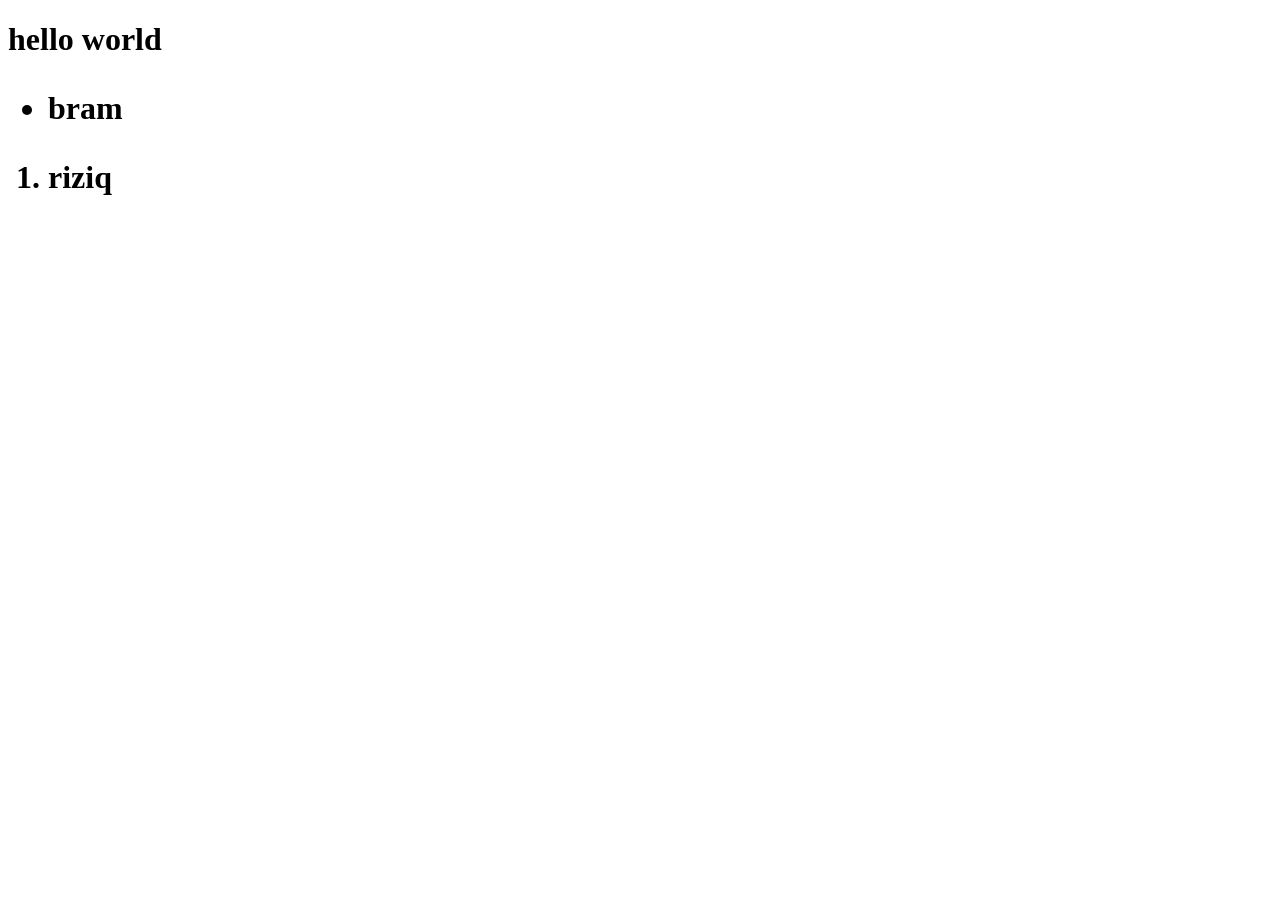
<file: index.html>
<!DOCTYPE html>

<html>
<head>
    <title>Pertemuan 1</title>
</head>
<body>
    <h1>
        hello world
        
        <ul>
            <li>
                bram
            </li>
        </ul>

          <ol>
            <li>
                riziq
            </li>
        </ol>
    </h1>
</body>
</html>
</file>
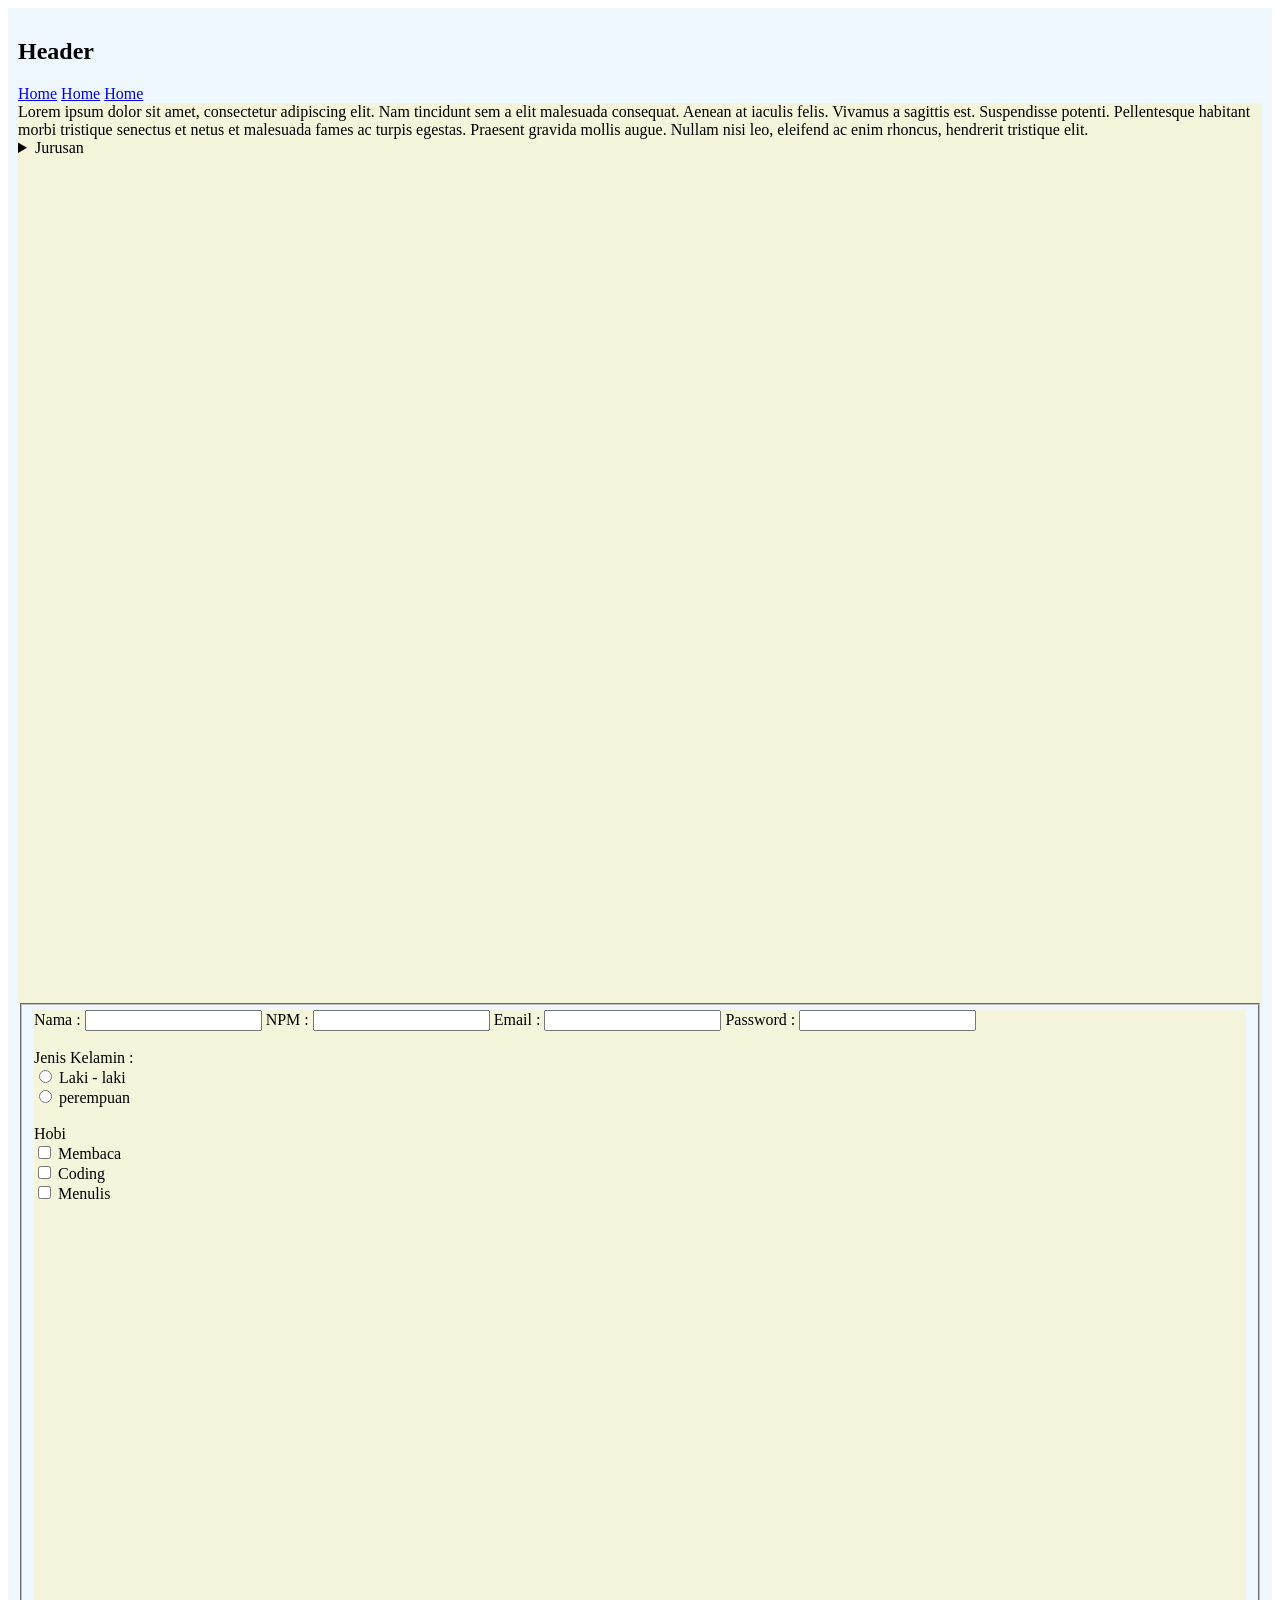
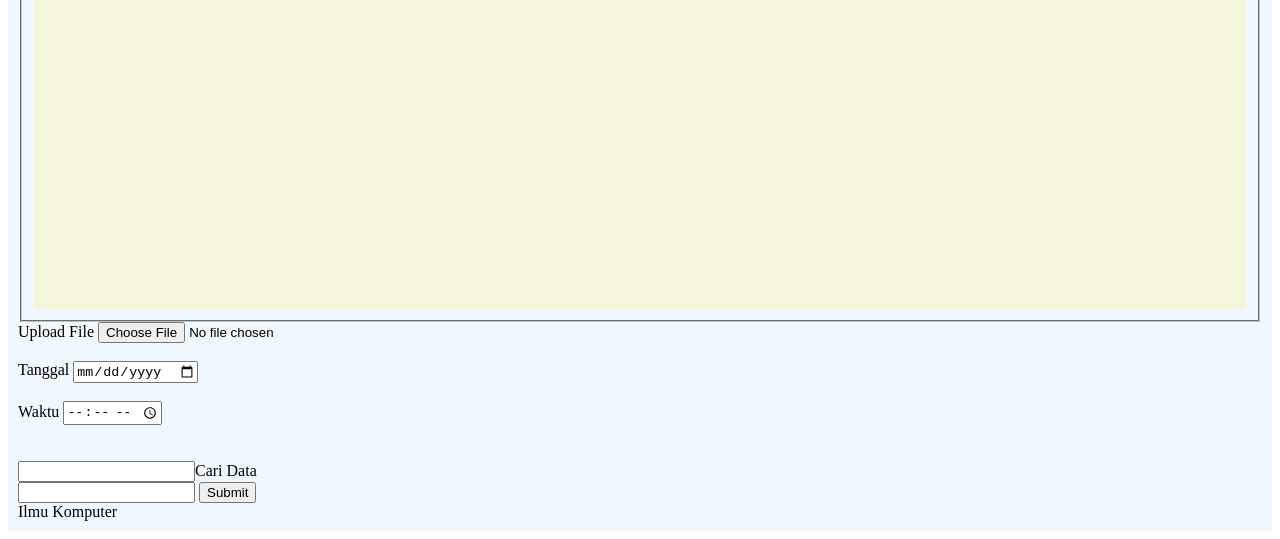
<file: pert3web.html>
<!DOCTYPE html>
<html lang="en">
<head>
    <meta charset="UTF-8">
    <meta http-equiv="X-UA-Compatible" content="IE=edge">
    <meta name="viewport" content="width=device-width, initial-scale=1.0">
    <title>Document</title>
</head>
<body>

    <header style="background-color: aliceblue; padding:10px;">
        <h2>Header</h2>
        <nav>
            <a href="../Naura-Azura-Grahyta_2417051005/PERTEMUAN-2/prak2.html"></a>

            <a href="#section-1">Home</a>
            <a href="#section-2">Home</a>
            <a href="#">Home</a>
        </nav>

        <section id="section-1" style="background-color: beige; height:100vh">
            <article>
                Lorem ipsum dolor sit amet, consectetur adipiscing elit. Nam tincidunt sem a elit malesuada consequat. Aenean at iaculis felis. Vivamus a sagittis est. Suspendisse potenti. Pellentesque habitant morbi tristique senectus et netus et malesuada fames ac turpis egestas. Praesent gravida mollis augue. Nullam nisi leo, eleifend ac enim rhoncus, hendrerit tristique elit.
            </article>

            <aside>
                <details>
                    <summary>Jurusan</summary>
                    <ul>
                        <li>Ilmu Komputer</li>
                        <li>Teknik Informatika</li>
                        <li>Siste Informasi</li>
                    </ul>
                </details>
            </aside>
        </section>

        <form action="#" method="get" target="_blank">
            <fieldset>

        <section id="section-2" style="background-color: beige; height:100vh;">
            <label for="username">Nama :</label>
            <input type="text" id="username" name="username">

            <label for="npm">NPM :</label>
            <input type="number" name="npm" id="npm">

            <label for="email">Email :</label>
            <input type="email" id="email" name="email">

            <label for="password">Password :</label>
            <input type="password" id="password" name="password">
            <br><br>

            <label for="jk">Jenis Kelamin :</label>
            <br>
            <input type="radio" name="jk" id="lk">
            <label for="lk">Laki - laki</label>
            <br>

            <input type="radio" name="jk" id="lk">
            <label for="pr">perempuan</label>
            <br><br>
        </form>

           

<label for="">Hobi</label><br>
<input type="checkbox" id="hobi1" name="hobi[]" value="Membaca">
<label for="hobi1">Membaca</label><br>

<input type="checkbox" id="hobi2" name="hobi[]" value="Coding">
<label for="hobi1">Coding</label><br>

<input type="checkbox" id="hobi3" name="hobi[]" value="Menulis">
<label for="hobi1">Menulis</label><br><br>
</fieldset>

<label for="upload">Upload File</label>
<input type="file" name="upload" id="upload"><br><br>

<label for="tanggal">Tanggal</label>
<input type="date" name="tanggal" id="tanggal"><br><br>

<label for="waktu">Waktu</label>
<input type="time" name="waktu" id="waktu"><br><br>

<input type="hidden" name="role" value="Mahasiswa">
<input type="hidden" name="jurusan" value="Ilmu Komputer"><br>

<input for="search">Cari Data</label><br>
<input for="search" id="search" name="search">


        <button>Submit</button>
        </section>

        <footer>
            Ilmu Komputer
        </footer>

    </header>

</body>
</html>
</file>
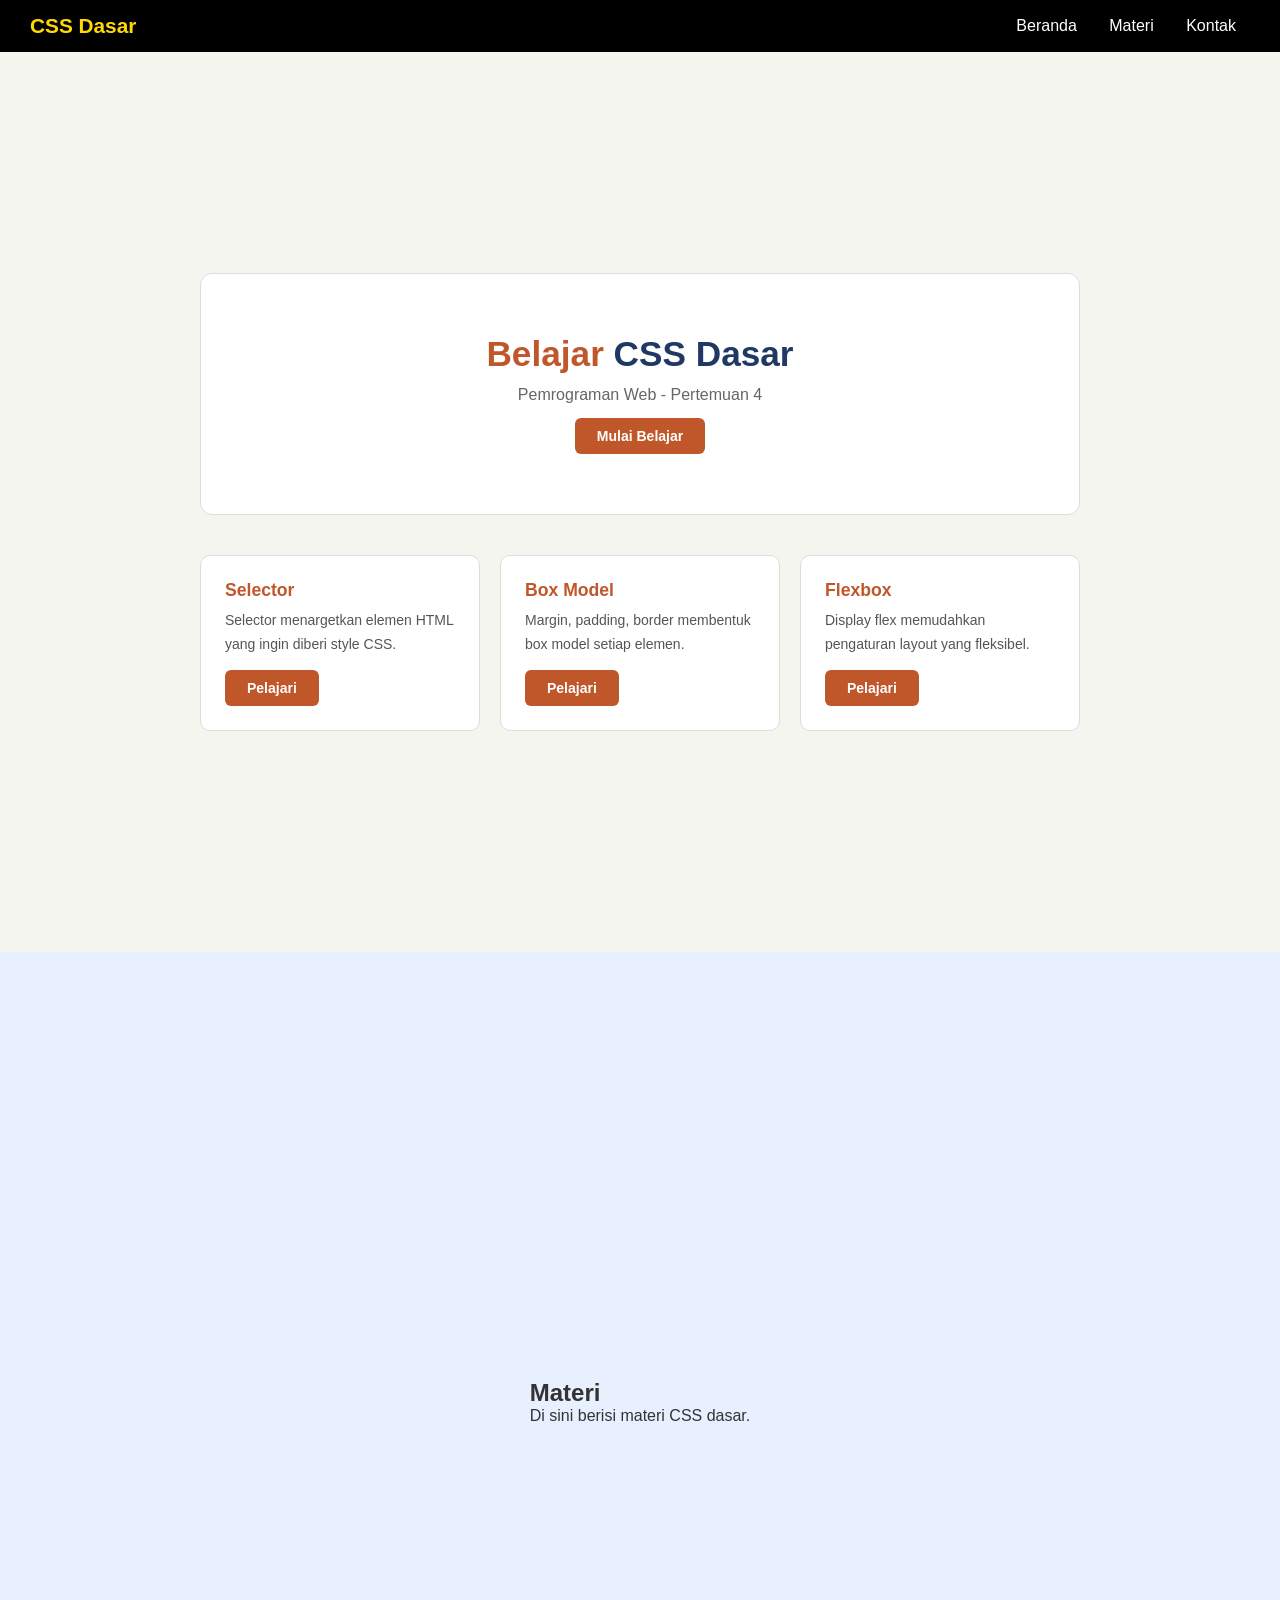
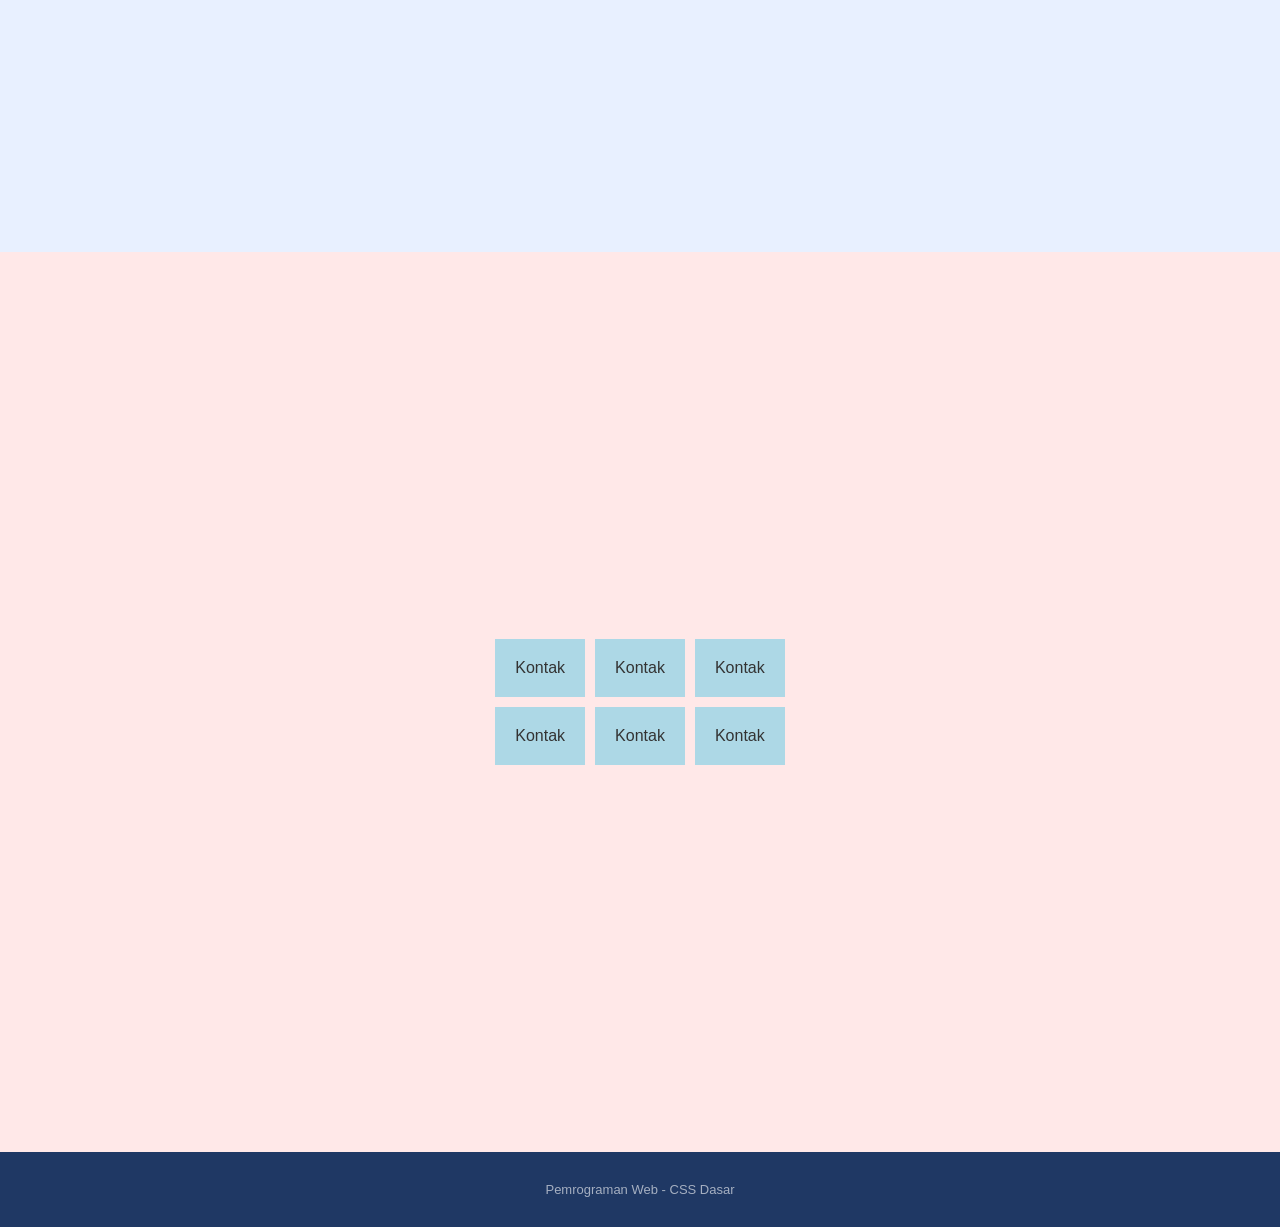
<file: pertemuan4.html>
<!DOCTYPE html>
<html lang="id">
<head>
    <meta charset="UTF-8">
    <title>Pertemuan 4</title>

    <link rel="stylesheet" href="/style.css">

</head>

<body>

<nav id="navbar">
    <h1>CSS Dasar</h1>
    <div>
        <a href="#beranda">Beranda</a>
        <a href="#materi">Materi</a>
        <a href="#kontak">Kontak</a>
    </div>
</nav>

<section id="beranda" class="section">
    <div class="container">

        <div class="hero">
            <h2>
                <span>Belajar</span> CSS Dasar
            </h2>
            <p>Pemrograman Web - Pertemuan 4</p>
            <button class="tombol">Mulai Belajar</button>
        </div>

        <div class="kartu-grid">
            <div class="kartu">
                <h3>Selector</h3>
                <p>Selector menargetkan elemen HTML yang ingin diberi style CSS.</p>
                <button class="tombol">Pelajari</button>
            </div>

            <div class="kartu">
                <h3>Box Model</h3>
                <p>Margin, padding, border membentuk box model setiap elemen.</p>
                <button class="tombol">Pelajari</button>
            </div>

            <div class="kartu">
                <h3>Flexbox</h3>
                <p>Display flex memudahkan pengaturan layout yang fleksibel.</p>
                <button class="tombol">Pelajari</button>
                </div>
                </div>
                </div>
            </section>

            <section id="materi" class="section">
    <div class="container">
        <h2>Materi</h2>
        <p>Di sini berisi materi CSS dasar.</p>
    </div>
</section>

<section id="kontak" class="section">
    <div class="grid">
        <div>Kontak</div>
        <div>Kontak</div>
        <div>Kontak</div>
        <div>Kontak</div>
        <div>Kontak</div>
        <div>Kontak</div>
    
    </div>
    </section>

    <footer>
        Pemrograman Web - CSS Dasar
    </footer>
    
    </body>
    </html>
</file>
<file: style.css>
/* ===== RESET ===== */
* {
    margin: 0;
    padding: 0;
    box-sizing: border-box;
}

/* ===== BODY ===== */
body {
    font-family: Arial, sans-serif;
    font-size: 16px;
    background-color: #f5f5f0;
    color: #333;
}

/* ===== NAVBAR ===== */
#navbar {
    display: flex;
    justify-content: space-between;
    align-items: center;
    background-color: #000000;
    padding: 14px 30px;
    position: sticky;
    top: 0;
}

#navbar h1 {
    color: rgb(255, 217, 0);
    font-size: 1.3rem;
}

#navbar a {
    color: white;
    text-decoration: none;
    padding: 6px 14px;
    border-radius: 4px;
}

#navbar a:hover {
    background-color: rgba(255,255,255,0.2);
}

/* ===== CONTAINER ===== */
.container {
    max-width: 1100px;
    margin : 40px auto;
    padding: 0 24px;
}

/* ===== HERO SECTION ===== */
.hero {
    text-align: center;
    padding: 60px 20px;
    background-color: white;
    border-radius: 12px;
    margin-bottom: 40px;
    border: 1px solid #ddd;

}

.hero h2 {
    font-size: 2.2rem;
    color: #1F3864;
    margin-bottom: 12px;
}

.hero h2 span:nth-child(1) {
    color: #C0572A;
}

.hero p {
    color: #666;
    font-size: 1rem;
}

/* ===== KARTU ===== */
.kartu-grid {
    display: flex;
    gap: 20px;
    flex-wrap: wrap;
}

.kartu {
    background-color: white;
    border: 1px solid #ddd;
    border-radius: 10px;
    padding: 24px;
    width: 280px;
    flex: 1 1 250px;
}

.kartu h3 {
    font-size: 1.1rem;
    color: #C0572A;
    margin-bottom: 8px;
}

.kartu p {
    font-size: 14px;
    color: #555;
    line-height: 1.7;
}

/* ===== TOMBOL ===== */
.tombol {
    display: inline-block;
    background-color: #C0572A;
    color: white;
    padding: 10px 22px;
    border: none;
    border-radius: 6px;
    font-size: 14px;
    font-weight: bold;
    margin-top: 14px;
    cursor: pointer;
}

.tombol:hover {
    background-color: #a04523;
}

.section {
    min-height: 100vh;
    display: flex;
    align-items: center;
}

#beranda {
    background-color: #f5f5f0;
}

#materi {
    background-color: #e8f0ff;
}

#kontak {
    background-color: #ffe8e8;
}

.grid {
    display: grid;
    grid-template-columns: repeat(3, 1fr);
    gap: 10px;
    justify-content: center;
    margin: auto;
}

.grid div {
    background: lightblue;
    padding: 20px;
    text-align: center;
}

/* ===== FOOTER ===== */
footer {
    text-align: center;
    padding: 30px;
    background-color: #1F3864;
    color: rgba(255,255,255,0.6);
    font-size: 13px;
}
</file>
